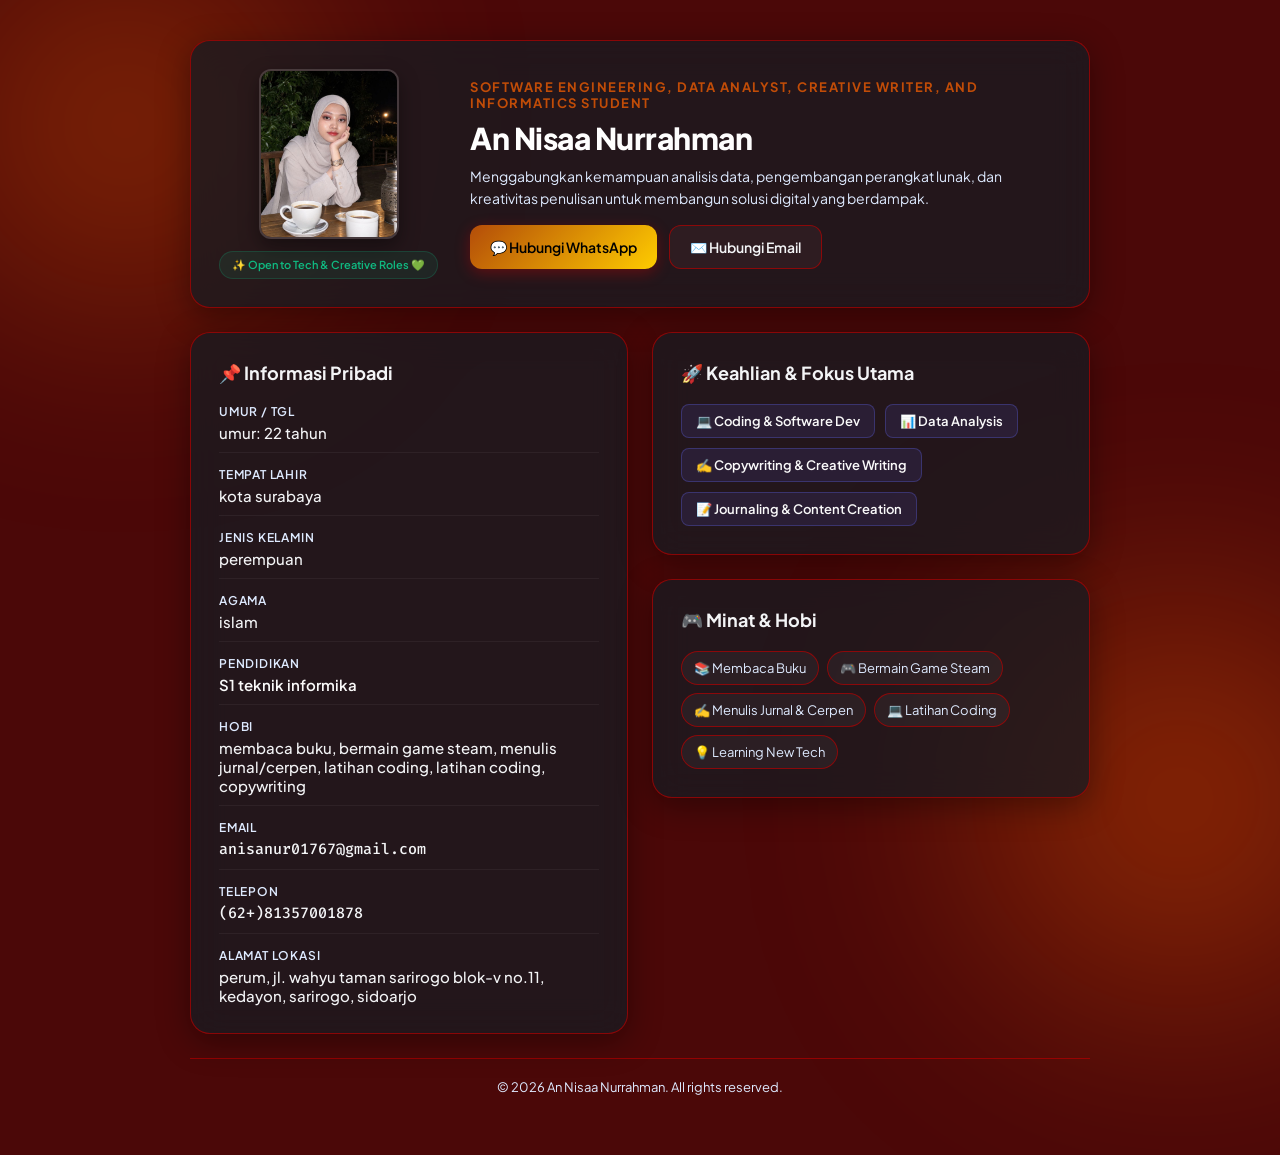
<file: PersonalBranding.html>
<!DOCTYPE html>
<html lang="id">
<head>
    <meta charset="UTF-8">
    <meta name="viewport" content="width=device-width, initial-scale=1.0">
    <title>An Nisaa Nurrahman - Personal Branding & Portfolio</title>
    <link rel="preconnect" href="https://fonts.googleapis.com">
    <link rel="preconnect" href="https://fonts.gstatic.com" crossorigin>
    <link href="https://fonts.googleapis.com/css2?family=Plus+Jakarta+Sans:wght@300;400;500;600;700;800&family=Fira+Code:wght@400;500&display=swap" rel="stylesheet">
    
    <link rel="stylesheet" href="style.css">
    <link rel="stylesheet" href="biodata.css">
</head>
<body>
    <div class="bg-shape shape-1"></div>
    <div class="bg-shape shape-2"></div>
    <main class="main-container">
        <header class="header-card">
            <div class="profile-frame">
                <img src="Nisaa.jpg" alt="An Nisaa Nurrahman" class="profile-pic">
                <span class="status-badge">✨ Open to Tech & Creative Roles 💚</span>
            </div>
            
            <div class="header-info">
                <p class="tagline">software engineering, data analyst, creative writer, and informatics student</p>
                <h1 class="user-name">An Nisaa Nurrahman</h1>
                <p class="bio-summary">
                    Menggabungkan kemampuan analisis data, pengembangan perangkat lunak, dan kreativitas penulisan untuk membangun solusi digital yang berdampak.
                </p>
                <div class="contact-actions">
                    <p href="https://wa.me/6281357001878" target="_blank" class="btn btn-primary">
                        💬 Hubungi WhatsApp
                    </p>
                    <p href="mailto:anisanur01767@gmail.com" class="btn btn-secondary">
                        ✉️ Hubungi Email
                    </p>
                </div>
            </div>
        </header>
        <div class="content-grid">
            <section class="biodata-card">
                <h2 class="card-title">📌 Informasi Pribadi</h2>
                
                <ul class="biodata-list">
                    <li class="biodata-item">
                        <span class="biodata-label">Umur / TGL</span>
                        <span class="biodata-value">umur: 22 tahun</span>
                    </li>
                    <li class="biodata-item">
                        <span class="biodata-label">Tempat Lahir</span>
                        <span class="biodata-value">kota surabaya</span>
                    </li>
                    <li class="biodata-item">
                        <span class="biodata-label">Jenis Kelamin</span>
                        <span class="biodata-value">perempuan</span>
                    </li>
                    <li class="biodata-item">
                        <span class="biodata-label">Agama</span>
                        <span class="biodata-value">islam</span>
                    </li>
                    <li class="biodata-item">
                        <span class="biodata-label">Pendidikan</span>
                        <span class="biodata-value highlight-text">S1 teknik informika</span>
                    </li>
                    <li class="biodata-item">
                        <span class="biodata-label">Hobi</span>
                        <span class="biodata-value">membaca buku, bermain game steam, menulis jurnal/cerpen, latihan coding, latihan coding, copywriting</span>
                    </li>
                    <li class="biodata-item">
                        <span class="biodata-label">Email</span>
                        <span class="biodata-value font-mono">anisanur01767@gmail.com</span>
                    </li>
                    <li class="biodata-item">
                        <span class="biodata-label">Telepon</span>
                        <span class="biodata-value font-mono">(62+)81357001878</span>
                    </li>
                    <li class="biodata-item">
                        <span class="biodata-label">Alamat Lokasi</span>
                        <span class="biodata-value">perum, jl. wahyu taman sarirogo blok-v no.11, kedayon, sarirogo, sidoarjo</span>
                    </li>
                </ul>
            </section>
            <div class="right-stack">
                <section class="biodata-card">
                    <h2 class="card-title">🚀 Keahlian & Fokus Utama</h2>
                    <ul class="skills-grid">
                        <li class="skill-tag">💻 Coding & Software Dev</li>
                        <li class="skill-tag">📊 Data Analysis</li>
                        <li class="skill-tag">✍️ Copywriting & Creative Writing</li>
                        <li class="skill-tag">📝 Journaling & Content Creation</li>
                    </ul>
                </section>
                <section class="biodata-card">
                    <h2 class="card-title">🎮 Minat & Hobi</h2>
                    <ul class="hobby-chips">
                        <li class="hobby-chip">📚 Membaca Buku</li>
                        <li class="hobby-chip">🎮 Bermain Game Steam</li>
                        <li class="hobby-chip">✍️ Menulis Jurnal & Cerpen</li>
                        <li class="hobby-chip">💻 Latihan Coding</li>
                        <li class="hobby-chip">💡 Learning New Tech</li>
                    </ul>
                </section>

            </div>

        </div>
        <footer class="footer">
            <p>© 2026 An Nisaa Nurrahman. All rights reserved.</p>
        </footer>

    </main>

</body>
</html>
</file>
<file: style.css>
/* ==========================================================================
   STYLE.CSS - Layout Global, Variables & Theme
   ========================================================================== */

:root {
    /* Color Palette */
    --bg-color: #4b0808;
    --card-bg: rgba(22, 27, 34, 0.75);
    --border-color: rgba(179, 0, 0, 0.709);
    
    --primary: #ff6a00a8;
    --primary-hover: #ffcc00;
    --accent: #ff6200b8;
    --accent-glow: rgba(255, 170, 0, 0.879);
    
    --text-main: #f3f4f6;
    --text-muted: #deeaff;
    --text-highlight: #fafafa;
    
    --radius-lg: 20px;
    --radius-md: 12px;
    --radius-sm: 8px;
    
    --transition: all 0.3s cubic-bezier(0.4, 0, 0.2, 1);
}

* {
    margin: 0;
    padding: 0;
    box-sizing: border-box;
}

body {
    font-family: 'Plus Jakarta Sans', sans-serif;
    background-color: var(--bg-color);
    color: var(--text-main);
    min-height: 100vh;
    display: flex;
    justify-content: center;
    align-items: center;
    padding: 40px 20px;
    position: relative;
    overflow-x: hidden;
}

/* Background Glowing Shapes */
.bg-shape {
    position: fixed;
    border-radius: 50%;
    filter: blur(120px);
    z-index: -1;
    opacity: 0.5;
    animation: float 10s ease-in-out infinite alternate;
}

.shape-1 {
    width: 350px;
    height: 350px;
    background: var(--primary);
    top: -50px;
    left: -50px;
}

.shape-2 {
    width: 400px;
    height: 400px;
    background: var(--accent);
    bottom: -100px;
    right: -100px;
}

@keyframes float {
    0% { transform: translate(0, 0) scale(1); }
    100% { transform: translate(30px, 40px) scale(1.1); }
}

/* Main Container Layout */
.main-container {
    width: 100%;
    max-width: 900px;
    display: flex;
    flex-direction: column;
    gap: 24px;
}

/* Grid Layout */
.content-grid {
    display: grid;
    grid-template-columns: 1fr 1fr;
    gap: 24px;
}

.right-stack {
    display: flex;
    flex-direction: column;
    gap: 24px;
}

/* Buttons */
.btn {
    display: inline-flex;
    align-items: center;
    gap: 8px;
    padding: 12px 20px;
    border-radius: var(--radius-md);
    font-size: 14px;
    font-weight: 600;
    text-decoration: none;
    transition: var(--transition);
    cursor: pointer;
}

.btn-primary {
    background: linear-gradient(135deg, var(--primary), var(--primary-hover));
    color: #000000;
    box-shadow: 0 4px 15px rgba(241, 0, 0, 0.3);
}

.btn-primary:hover {
    transform: translateY(-2px);
    box-shadow: 0 6px 20px rgba(241, 0, 0, 0.45);
}

.btn-secondary {
    background: rgba(252, 178, 178, 0.05);
    color: var(--text-main);
    border: 1px solid var(--border-color);
}

.btn-secondary:hover {
    background: rgba(252, 178, 178, 0.12);
    border-color: rgba(255, 255, 255, 0.25);
    transform: translateY(-2px);
}

/* Typography Helpers */
.font-mono {
    font-family: 'Fira Code', monospace;
}

/* Footer */
.footer {
    text-align: center;
    padding: 20px 0;
    color: var(--text-muted);
    font-size: 13px;
    border-top: 1px solid var(--border-color);
}

/* Responsive Breakpoints */
@media (max-width: 768px) {
    .content-grid {
        grid-template-columns: 1fr;
    }
}
</file>
<file: biodata.css>
/* ==========================================================================
   BIODATA.CSS - Komponen Header, Card, List Biodata & Skills
   ========================================================================== */

/* Glassmorphism Card Style */
.header-card, .biodata-card {
    background: var(--card-bg);
    -webkit-backdrop-filter: blur(16px);
    backdrop-filter: blur(16px);
    border: 1px solid var(--border-color);
    border-radius: var(--radius-lg);
    padding: 28px;
    box-shadow: 0 8px 32px 0 rgba(0, 0, 0, 0.37);
    transition: var(--transition);
}

.biodata-card:hover {
    border-color: rgba(255, 255, 255, 0.2);
    transform: translateY(-3px);
}

/* Header Section */
.header-card {
    display: flex;
    align-items: center;
    gap: 32px;
}

.profile-frame {
    display: flex;
    flex-direction: column;
    align-items: center;
    gap: 12px;
    flex-shrink: 0;
}

.profile-pic {
    width: 140px;
    height: 170px;
    object-fit: cover;
    border-radius: var(--radius-md);
    border: 2px solid rgba(255, 255, 255, 0.15);
    box-shadow: 0 8px 20px rgba(0, 0, 0, 0.4);
    transition: var(--transition);
}

.profile-pic:hover {
    transform: scale(1.03);
    border-color: var(--accent);
}

.status-badge {
    font-size: 11px;
    font-weight: 600;
    color: #10b981;
    background: rgba(16, 185, 129, 0.1);
    padding: 6px 12px;
    border-radius: 20px;
    border: 1px solid rgba(16, 185, 129, 0.2);
}

.header-info {
    display: flex;
    flex-direction: column;
    gap: 8px;
}

.tagline {
    font-size: 13px;
    text-transform: uppercase;
    letter-spacing: 1.5px;
    color: var(--accent);
    font-weight: 700;
}

.user-name {
    font-size: 30px;
    font-weight: 800;
    letter-spacing: -0.5px;
    background: linear-gradient(to right, #ffffff, var(--text-highlight));
    -webkit-background-clip: text;
    background-clip: text;
    -webkit-text-fill-color: transparent;
}

.bio-summary {
    font-size: 14px;
    color: var(--text-muted);
    line-height: 1.6;
    margin-bottom: 8px;
}

.contact-actions {
    display: flex;
    gap: 12px;
    flex-wrap: wrap;
}

/* Card Section Titles */
.card-title {
    font-size: 18px;
    font-weight: 700;
    margin-bottom: 20px;
    color: var(--text-main);
    display: flex;
    align-items: center;
    gap: 8px;
}

/* Biodata List */
.biodata-list {
    list-style: none;
    display: flex;
    flex-direction: column;
    gap: 14px;
}

.biodata-item {
    display: flex;
    flex-direction: column;
    gap: 4px;
    padding-bottom: 10px;
    border-bottom: 1px solid rgba(255, 255, 255, 0.05);
}

.biodata-item:last-child {
    border-bottom: none;
    padding-bottom: 0;
}

.biodata-label {
    font-size: 12px;
    color: var(--text-muted);
    text-transform: uppercase;
    letter-spacing: 0.8px;
    font-weight: 600;
}

.biodata-value {
    font-size: 15px;
    color: var(--text-main);
    font-weight: 500;
}

.highlight-text {
    color: var(--text-highlight);
    font-weight: 600;
}

/* Skills Grid */
.skills-grid {
    list-style: none;
    display: flex;
    flex-wrap: wrap;
    gap: 10px;
}

.skill-tag {
    background: rgba(99, 102, 241, 0.12);
    border: 1px solid rgba(99, 102, 241, 0.3);
    color: var(--text-highlight);
    padding: 8px 14px;
    border-radius: var(--radius-sm);
    font-size: 13px;
    font-weight: 600;
    transition: var(--transition);
}

.skill-tag:hover {
    background: var(--primary);
    color: #ffffff;
    transform: translateY(-2px);
}

/* Hobbies Chips */
.hobby-chips {
    list-style: none;
    display: flex;
    flex-wrap: wrap;
    gap: 8px;
}

.hobby-chip {
    background: rgba(255, 255, 255, 0.04);
    border: 1px solid var(--border-color);
    padding: 8px 12px;
    border-radius: 20px;
    font-size: 13px;
    color: var(--text-muted);
    transition: var(--transition);
}

.hobby-chip:hover {
    border-color: var(--accent);
    color: var(--text-main);
    background: var(--accent-glow);
}

/* Responsive Header Fix */
@media (max-width: 640px) {
    .header-card {
        flex-direction: column;
        text-align: center;
        gap: 20px;
    }

    .contact-actions {
        justify-content: center;
    }
}
</file>
